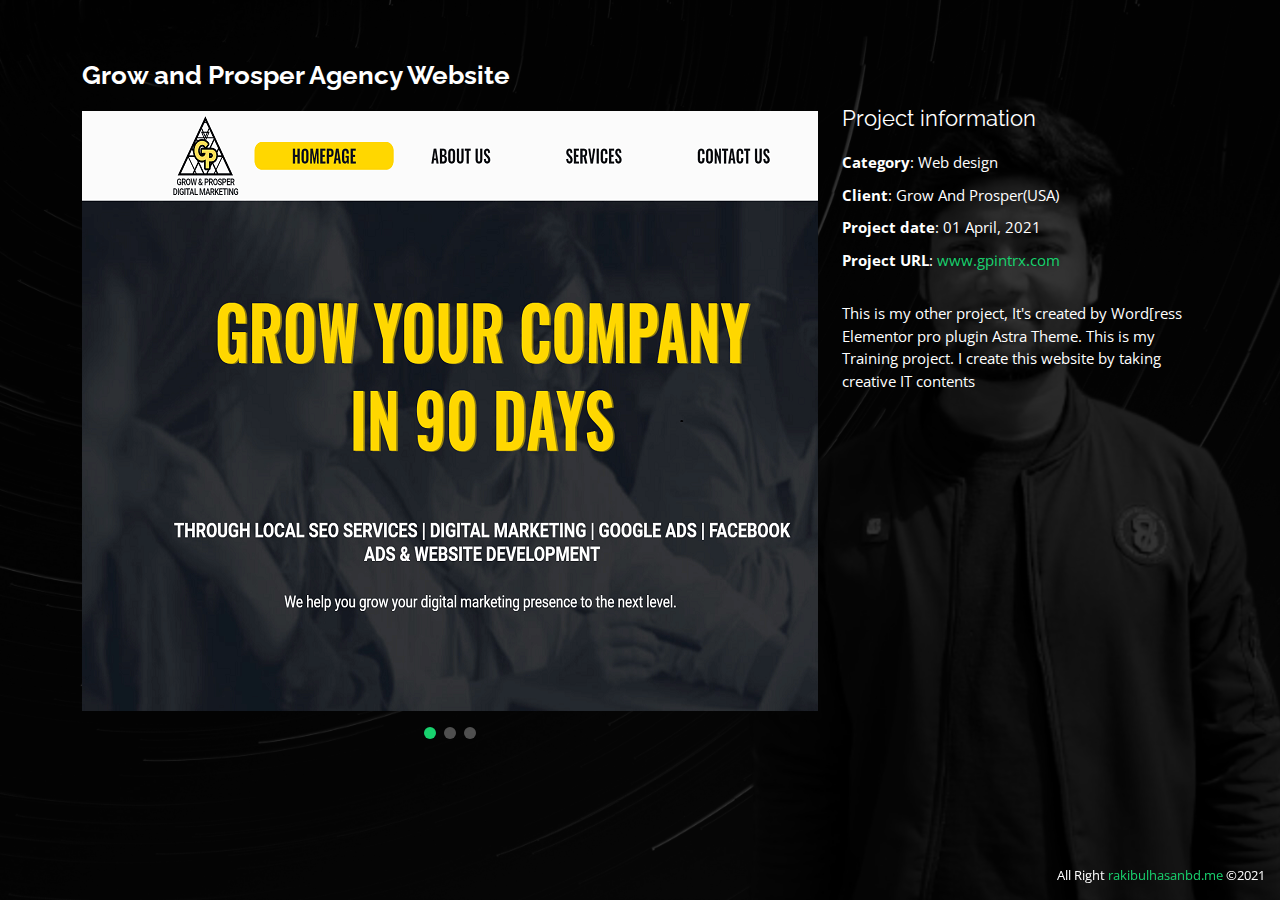
<file: portfolio-details-1.html>
<!DOCTYPE html>
<html lang="en">

<head>
  <meta charset="utf-8">
  <meta content="width=device-width, initial-scale=1.0" name="viewport">

  <title>Portfolio Details - Rakibul Hasan</title>
  <meta content="" name="description">
  <meta content="" name="keywords">

  <!-- Favicons -->
  <link href="assets/img/favicon.ico" rel="icon">
  <link href="assets/img/apple-touch-icon.png" rel="apple-touch-icon">

  <!-- Google Fonts -->
  <link href="https://fonts.googleapis.com/css?family=Open+Sans:300,300i,400,400i,600,600i,700,700i|Raleway:300,300i,400,400i,500,500i,600,600i,700,700i|Poppins:300,300i,400,400i,500,500i,600,600i,700,700i" rel="stylesheet">

  <!-- Vendor CSS Files -->
  <link href="assets/vendor/bootstrap/css/bootstrap.min.css" rel="stylesheet">
  <link href="assets/vendor/bootstrap-icons/bootstrap-icons.css" rel="stylesheet">
  <link href="assets/vendor/boxicons/css/boxicons.min.css" rel="stylesheet">
  <link href="assets/vendor/glightbox/css/glightbox.min.css" rel="stylesheet">
  <link href="assets/vendor/remixicon/remixicon.css" rel="stylesheet">
  <link href="assets/vendor/swiper/swiper-bundle.min.css" rel="stylesheet">

  <!-- Template Main CSS File -->
  <link href="assets/css/style.css" rel="stylesheet">

  <!-- =======================================================
  * Template Name: Personal - v4.3.0
  * Template URL: https://bootstrapmade.com/personal-free-resume-bootstrap-template/
  * Author: BootstrapMade.com
  * License: https://bootstrapmade.com/license/
  ======================================================== -->
</head>

<body>

  <main id="main">

    <!-- ======= Portfolio Details ======= -->
    <div id="portfolio-details" class="portfolio-details">
      <div class="container">

        <div class="row">

          <div class="col-lg-8">
            <h2 class="portfolio-title">Grow and Prosper Agency Website</h2>

            <div class="portfolio-details-slider swiper-container">
              <div class="swiper-wrapper align-items-center">

                <div class="swiper-slide">
                  <img src="assets/img/portfolio/portfolio-1.png" alt="">
                </div>

                <div class="swiper-slide">
                  <img src="assets/img/portfolio/portfolio-1-2.png" alt="">
                </div>

                <div class="swiper-slide">
                  <img src="assets/img/portfolio/portfolio-1-3.png" alt="">
                </div>

              </div>
              <div class="swiper-pagination"></div>
            </div>

          </div>

          <div class="col-lg-4 portfolio-info">
            <h3>Project information</h3>
            <ul>
              <li><strong>Category</strong>: Web design</li>
              <li><strong>Client</strong>: Grow And Prosper(USA)</li>
              <li><strong>Project date</strong>: 01 April, 2021</li>
              <li><strong>Project URL</strong>: <a href="#">www.gpintrx.com</a></li>
            </ul>

            <p>
              This is my other project, It's created by Word[ress Elementor pro plugin Astra Theme. This is my Training project. I create this website by taking creative IT contents
            </p>
          </div>

        </div>

      </div>
    </div><!-- End Portfolio Details -->

  </main><!-- End #main -->

  <div class="credits">
    <!-- All the links in the footer should remain intact. -->
    <!-- You can delete the links only if you purchased the pro version. -->
    <!-- Licensing information: https://bootstrapmade.com/license/ -->
    <!-- Purchase the pro version with working PHP/AJAX contact form: https://bootstrapmade.com/personal-free-resume-bootstrap-template/ -->
    All Right  <a href="https://rakibulhasanbd.me/">rakibulhasanbd.me</a> &copy;2021
  </div>

  <!-- Vendor JS Files -->
  <script src="assets/vendor/bootstrap/js/bootstrap.bundle.min.js"></script>
  <script src="assets/vendor/glightbox/js/glightbox.min.js"></script>
  <script src="assets/vendor/isotope-layout/isotope.pkgd.min.js"></script>
  <script src="assets/vendor/php-email-form/validate.js"></script>
  <script src="assets/vendor/purecounter/purecounter.js"></script>
  <script src="assets/vendor/swiper/swiper-bundle.min.js"></script>
  <script src="assets/vendor/waypoints/noframework.waypoints.js"></script>

  <!-- Template Main JS File -->
  <script src="assets/js/main.js"></script>

</body>

</html>
</file>
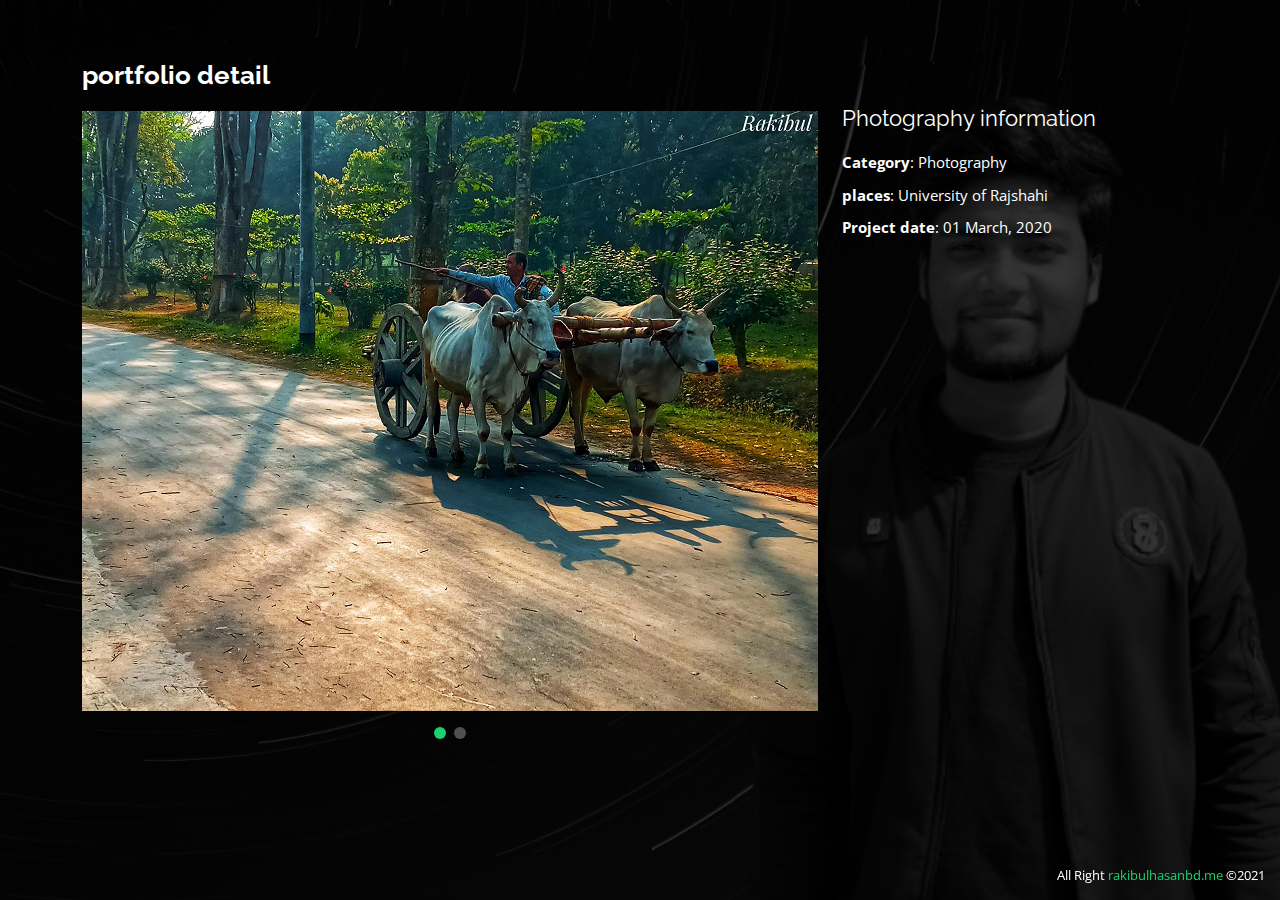
<file: portfolio-details-2.html>
<!DOCTYPE html>
<html lang="en">

<head>
  <meta charset="utf-8">
  <meta content="width=device-width, initial-scale=1.0" name="viewport">

  <title>Portfolio Details - Rakibul Hasan</title>
  <meta content="" name="description">
  <meta content="" name="keywords">

  <!-- Favicons -->
  <link href="assets/img/favicon.ico" rel="icon">
  <link href="assets/img/apple-touch-icon.png" rel="apple-touch-icon">

  <!-- Google Fonts -->
  <link href="https://fonts.googleapis.com/css?family=Open+Sans:300,300i,400,400i,600,600i,700,700i|Raleway:300,300i,400,400i,500,500i,600,600i,700,700i|Poppins:300,300i,400,400i,500,500i,600,600i,700,700i" rel="stylesheet">

  <!-- Vendor CSS Files -->
  <link href="assets/vendor/bootstrap/css/bootstrap.min.css" rel="stylesheet">
  <link href="assets/vendor/bootstrap-icons/bootstrap-icons.css" rel="stylesheet">
  <link href="assets/vendor/boxicons/css/boxicons.min.css" rel="stylesheet">
  <link href="assets/vendor/glightbox/css/glightbox.min.css" rel="stylesheet">
  <link href="assets/vendor/remixicon/remixicon.css" rel="stylesheet">
  <link href="assets/vendor/swiper/swiper-bundle.min.css" rel="stylesheet">

  <!-- Template Main CSS File -->
  <link href="assets/css/style.css" rel="stylesheet">

  <!-- =======================================================
  * Template Name: Personal - v4.3.0
  * Template URL: https://bootstrapmade.com/personal-free-resume-bootstrap-template/
  * Author: rakibuil Hasan
  
  ======================================================== -->
</head>

<body>

  <main id="main">

    <!-- ======= Portfolio Details ======= -->
    <div id="portfolio-details" class="portfolio-details">
      <div class="container">

        <div class="row">

          <div class="col-lg-8">
            <h2 class="portfolio-title">portfolio detail</h2>

            <div class="portfolio-details-slider swiper-container">
              <div class="swiper-wrapper align-items-center">

                <div class="swiper-slide">
                  <img src="assets/img/portfolio/portfolio-2-0.jpg" alt="">
                </div>

                <div class="swiper-slide">
                  <img src="assets/img/portfolio/portfolio-2-1.jpeg" alt="">
                </div>

                <!-- <div class="swiper-slide">
                  <img src="assets/img/portfolio/portfolio-details-3.jpg" alt="">
                </div> -->

              </div>
              <div class="swiper-pagination"></div>
            </div>

          </div>

          <div class="col-lg-4 portfolio-info">
            <h3>Photography information</h3>
            <ul>
              <li><strong>Category</strong>: Photography</li>
              <li><strong>places</strong>: University of Rajshahi</li>
              <li><strong>Project date</strong>: 01 March, 2020</li>
            </ul>

            <!-- <p>
              Autem ipsum nam porro corporis rerum. Quis eos dolorem eos itaque inventore commodi labore quia quia. Exercitationem repudiandae officiis neque suscipit non officia eaque itaque enim. Voluptatem officia accusantium nesciunt est omnis tempora consectetur dignissimos. Sequi nulla at esse enim cum deserunt eius.
            </p> -->
          </div>

        </div>

      </div>
    </div><!-- End Portfolio Details -->

  </main><!-- End #main -->

  <div class="credits">
 
    All Right  <a href="https://rakibulhasanbd.me/">rakibulhasanbd.me</a> &copy;2021
  </div>

  <!-- Vendor JS Files -->
  <script src="assets/vendor/bootstrap/js/bootstrap.bundle.min.js"></script>
  <script src="assets/vendor/glightbox/js/glightbox.min.js"></script>
  <script src="assets/vendor/isotope-layout/isotope.pkgd.min.js"></script>
  <script src="assets/vendor/php-email-form/validate.js"></script>
  <script src="assets/vendor/purecounter/purecounter.js"></script>
  <script src="assets/vendor/swiper/swiper-bundle.min.js"></script>
  <script src="assets/vendor/waypoints/noframework.waypoints.js"></script>

  <!-- Template Main JS File -->
  <script src="assets/js/main.js"></script>

</body>

</html>
</file>
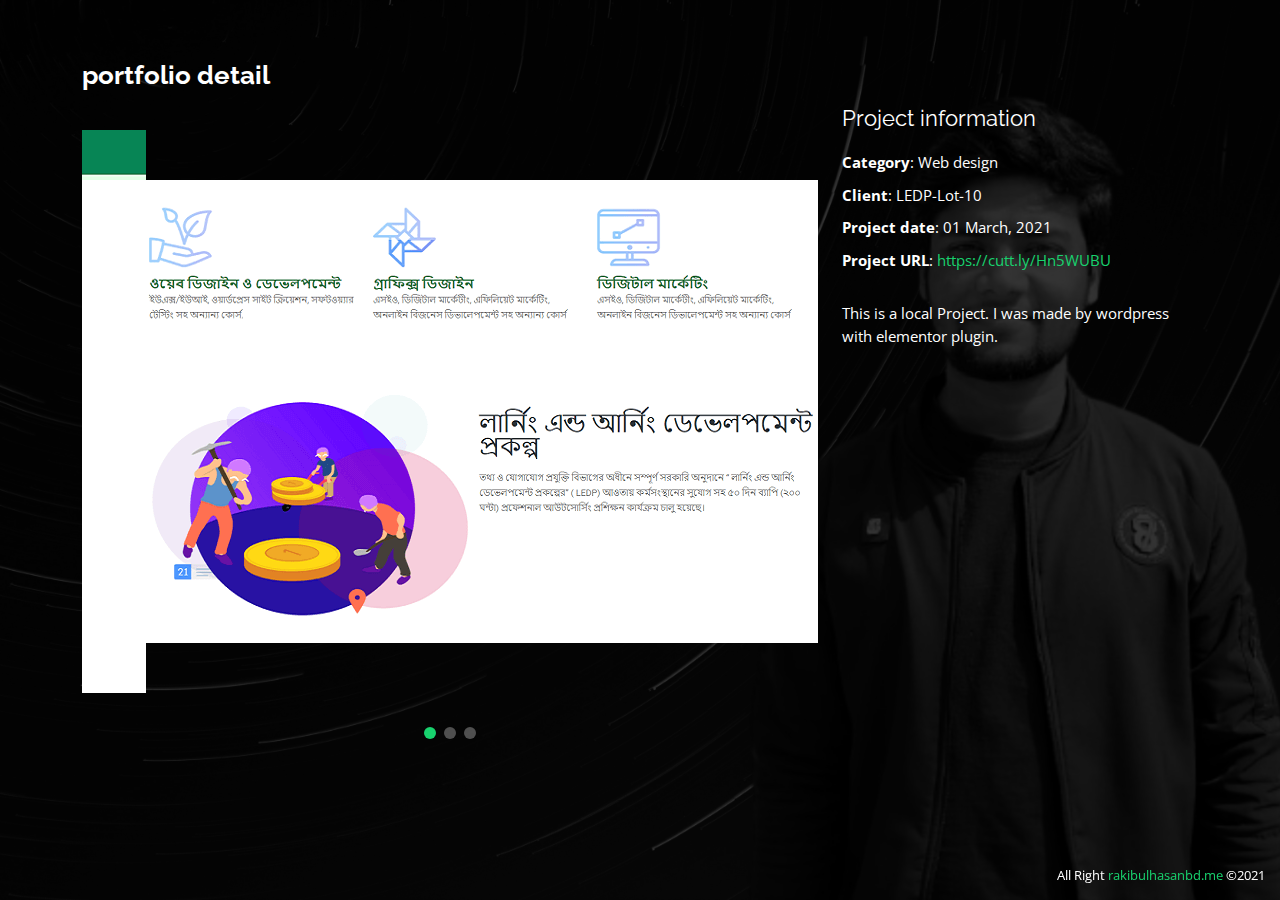
<file: portfolio-details-3.html>
<!DOCTYPE html>
<html lang="en">

<head>
  <meta charset="utf-8">
  <meta content="width=device-width, initial-scale=1.0" name="viewport">

  <title>Portfolio Details -  LEDP-Lot-10 Website</title>
  <meta content="" name="description">
  <meta content="" name="keywords">

  <!-- Favicons -->
  <link href="assets/img/favicon.png" rel="icon">
  <link href="assets/img/apple-touch-icon.png" rel="apple-touch-icon">

  <!-- Google Fonts -->
  <link href="https://fonts.googleapis.com/css?family=Open+Sans:300,300i,400,400i,600,600i,700,700i|Raleway:300,300i,400,400i,500,500i,600,600i,700,700i|Poppins:300,300i,400,400i,500,500i,600,600i,700,700i" rel="stylesheet">

  <!-- Vendor CSS Files -->
  <link href="assets/vendor/bootstrap/css/bootstrap.min.css" rel="stylesheet">
  <link href="assets/vendor/bootstrap-icons/bootstrap-icons.css" rel="stylesheet">
  <link href="assets/vendor/boxicons/css/boxicons.min.css" rel="stylesheet">
  <link href="assets/vendor/glightbox/css/glightbox.min.css" rel="stylesheet">
  <link href="assets/vendor/remixicon/remixicon.css" rel="stylesheet">
  <link href="assets/vendor/swiper/swiper-bundle.min.css" rel="stylesheet">

  <!-- Template Main CSS File -->
  <link href="assets/css/style.css" rel="stylesheet">

  <!-- =======================================================
  * Template Name: Personal - v4.3.0
  * Template URL: https://bootstrapmade.com/personal-free-resume-bootstrap-template/
  * Author: BootstrapMade.com
  * License: https://bootstrapmade.com/license/
  ======================================================== -->
</head>

<body>

  <main id="main">

    <!-- ======= Portfolio Details ======= -->
    <div id="portfolio-details" class="portfolio-details">
      <div class="container">

        <div class="row">

          <div class="col-lg-8">
            <h2 class="portfolio-title"> portfolio detail</h2>

            <div class="portfolio-details-slider swiper-container">
              <div class="swiper-wrapper align-items-center">

                <div class="swiper-slide">
                  <img src="assets/img/portfolio/portfolio-3-2.png" alt="">
                </div>

                <div class="swiper-slide">
                  <img src="assets/img/portfolio/portfolio-3.png" alt="">
                </div>

                <div class="swiper-slide">
                  <img src="assets/img/portfolio/portfolio-3-3.png" alt="">
                </div>

              </div>
              <div class="swiper-pagination"></div>
            </div>

          </div>

          <div class="col-lg-4 portfolio-info">
            <h3>Project information</h3>
            <ul>
              <li><strong>Category</strong>: Web design</li>
              <li><strong>Client</strong>:  LEDP-Lot-10</li>
              <li><strong>Project date</strong>: 01 March, 2021</li>
              <li><strong>Project URL</strong>: <a href="https://cutt.ly/Hn5WUBU">https://cutt.ly/Hn5WUBU</a></li>
            </ul>

            <p>
               This is a local Project. I was made by wordpress with elementor plugin.  
            </p>
          </div>

        </div>

      </div>
    </div><!-- End Portfolio Details -->

  </main><!-- End #main -->

  <div class="credits">
    <!-- All the links in the footer should remain intact. -->
    <!-- You can delete the links only if you purchased the pro version. -->
    <!-- Licensing information: https://bootstrapmade.com/license/ -->
    <!-- Purchase the pro version with working PHP/AJAX contact form: https://bootstrapmade.com/personal-free-resume-bootstrap-template/ -->
    All Right  <a href="https://rakibulhasanbd.me/">rakibulhasanbd.me</a> &copy;2021
  </div>

  <!-- Vendor JS Files -->
  <script src="assets/vendor/bootstrap/js/bootstrap.bundle.min.js"></script>
  <script src="assets/vendor/glightbox/js/glightbox.min.js"></script>
  <script src="assets/vendor/isotope-layout/isotope.pkgd.min.js"></script>
  <script src="assets/vendor/php-email-form/validate.js"></script>
  <script src="assets/vendor/purecounter/purecounter.js"></script>
  <script src="assets/vendor/swiper/swiper-bundle.min.js"></script>
  <script src="assets/vendor/waypoints/noframework.waypoints.js"></script>

  <!-- Template Main JS File -->
  <script src="assets/js/main.js"></script>

</body>

</html>
</file>
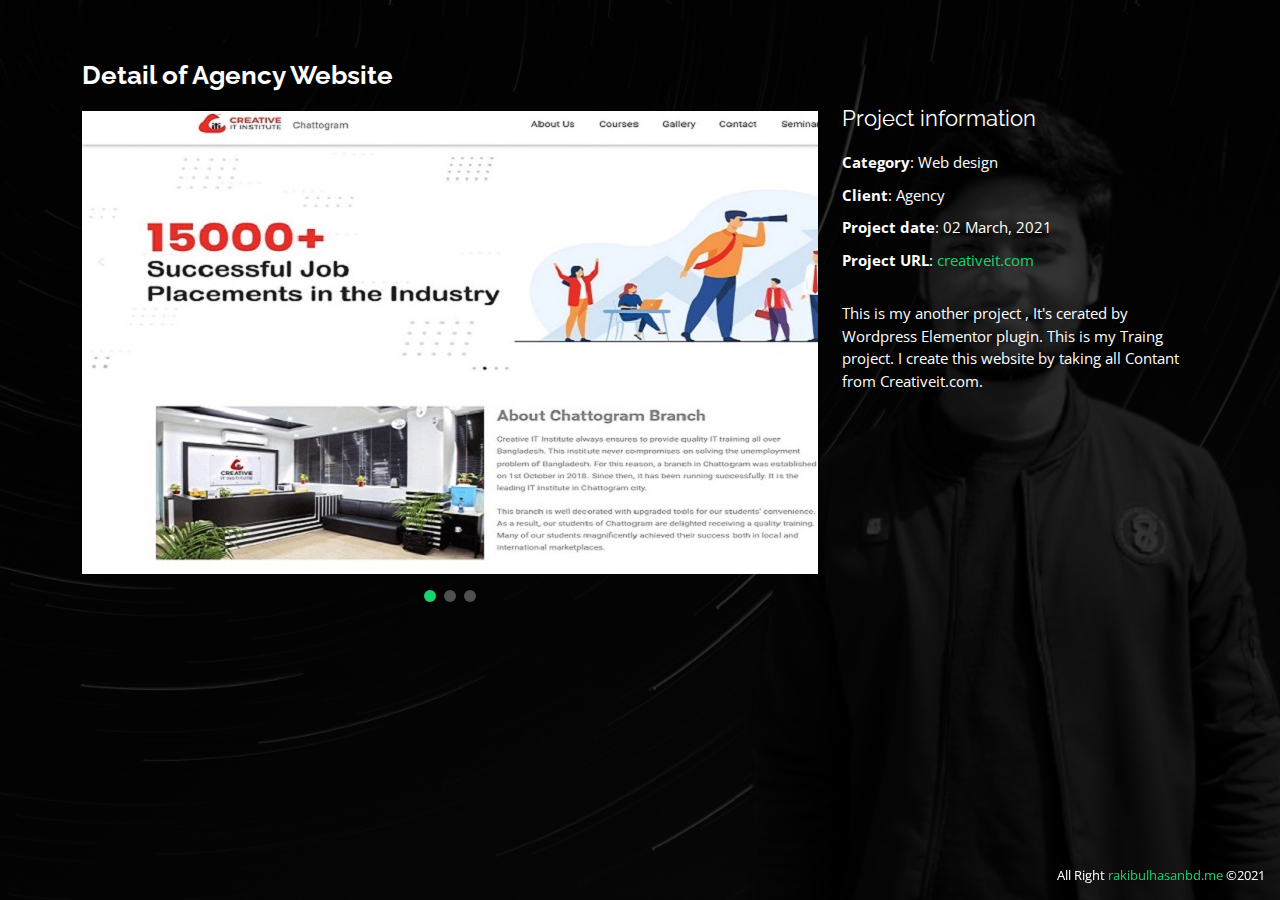
<file: portfolio-details-5.html>
<!DOCTYPE html>
<html lang="en">

<head>
  <meta charset="utf-8">
  <meta content="width=device-width, initial-scale=1.0" name="viewport">

  <title>Portfolio Details - Agency Website</title>
  <meta content="" name="description">
  <meta content="" name="keywords">

  <!-- Favicons -->
  <link href="assets/img/favicon.ico" rel="icon">
  <link href="assets/img/apple-touch-icon.png" rel="apple-touch-icon">

  <!-- Google Fonts -->
  <link href="https://fonts.googleapis.com/css?family=Open+Sans:300,300i,400,400i,600,600i,700,700i|Raleway:300,300i,400,400i,500,500i,600,600i,700,700i|Poppins:300,300i,400,400i,500,500i,600,600i,700,700i" rel="stylesheet">

  <!-- Vendor CSS Files -->
  <link href="assets/vendor/bootstrap/css/bootstrap.min.css" rel="stylesheet">
  <link href="assets/vendor/bootstrap-icons/bootstrap-icons.css" rel="stylesheet">
  <link href="assets/vendor/boxicons/css/boxicons.min.css" rel="stylesheet">
  <link href="assets/vendor/glightbox/css/glightbox.min.css" rel="stylesheet">
  <link href="assets/vendor/remixicon/remixicon.css" rel="stylesheet">
  <link href="assets/vendor/swiper/swiper-bundle.min.css" rel="stylesheet">

  <!-- Template Main CSS File -->
  <link href="assets/css/style.css" rel="stylesheet">

  <!-- =======================================================
  
  
  ======================================================== -->
</head>

<body>

  <main id="main">

    <!-- ======= Portfolio Details ======= -->
    <div id="portfolio-details" class="portfolio-details">
      <div class="container">

        <div class="row">

          <div class="col-lg-8">
            <h2 class="portfolio-title">Detail of Agency Website</h2>

            <div class="portfolio-details-slider swiper-container">
              <div class="swiper-wrapper align-items-center">

                <div class="swiper-slide">
                  <img src="assets/img/portfolio/portfolio-5-2.jpg" alt="">
                </div>

                <div class="swiper-slide">
                  <img src="assets/img/portfolio/portfolio-5-3.jpg" alt="">
                </div>

                <div class="swiper-slide">
                  <img src="assets/img/portfolio/portfolio-5-4.jpg" alt="">
                </div>

              </div>
              <div class="swiper-pagination"></div>
            </div>

          </div>

          <div class="col-lg-4 portfolio-info">
            <h3>Project information</h3>
            <ul>
              <li><strong>Category</strong>: Web design</li>
              <li><strong>Client</strong>: Agency </li>
              <li><strong>Project date</strong>: 02 March, 2021</li>
              <li><strong>Project URL</strong>: <a href="#">creativeit.com</a></li>
            </ul>

            <p>
              This is my another project , It's cerated by Wordpress Elementor plugin. This is my Traing project. I create this website by taking all Contant from Creativeit.com.
            </p>
          </div>

        </div>

      </div>
    </div><!-- End Portfolio Details -->

  </main><!-- End #main -->

  <div class="credits">
    <!-- All the links in the footer should remain intact. -->
    <!-- You can delete the links only if you purchased the pro version. -->
    <!-- Licensing information: https://bootstrapmade.com/license/ -->
    <!-- Purchase the pro version with working PHP/AJAX contact form: https://bootstrapmade.com/personal-free-resume-bootstrap-template/ -->
    All Right  <a href="https://rakibulhasanbd.me/">rakibulhasanbd.me</a> &copy;2021
  </div>

  <!-- Vendor JS Files -->
  <script src="assets/vendor/bootstrap/js/bootstrap.bundle.min.js"></script>
  <script src="assets/vendor/glightbox/js/glightbox.min.js"></script>
  <script src="assets/vendor/isotope-layout/isotope.pkgd.min.js"></script>
  <script src="assets/vendor/php-email-form/validate.js"></script>
  <script src="assets/vendor/purecounter/purecounter.js"></script>
  <script src="assets/vendor/swiper/swiper-bundle.min.js"></script>
  <script src="assets/vendor/waypoints/noframework.waypoints.js"></script>

  <!-- Template Main JS File -->
  <script src="assets/js/main.js"></script>

</body>

</html>
</file>
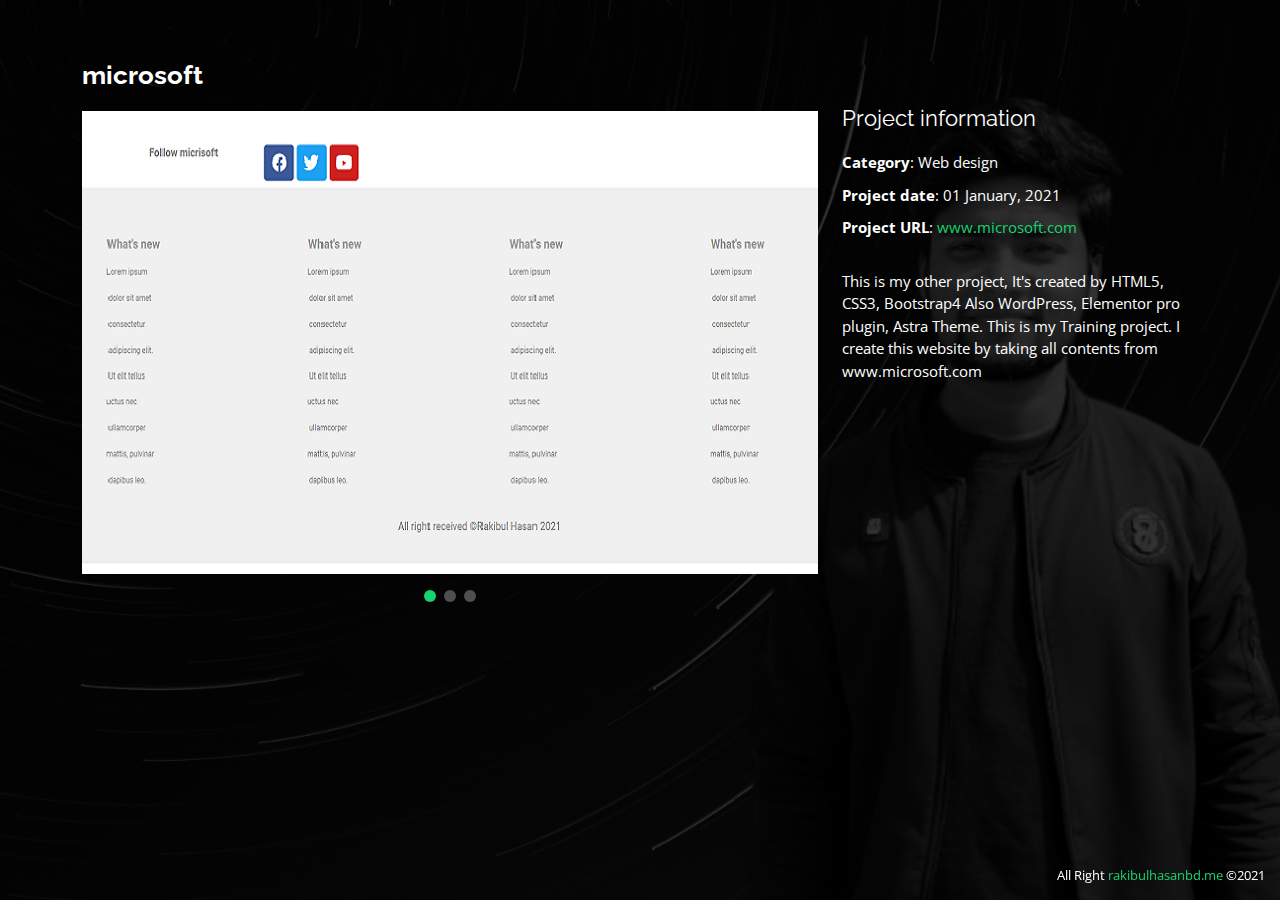
<file: portfolio-details-7.html>
<!DOCTYPE html>
<html lang="en">

<head>
  <meta charset="utf-8">
  <meta content="width=device-width, initial-scale=1.0" name="viewport">

  <title>Portfolio Details - Rakibul Hasan</title>
  <meta content="" name="description">
  <meta content="" name="keywords">

  <!-- Favicons -->
  <link href="assets/img/favicon.ico" rel="icon">
  <link href="assets/img/apple-touch-icon.png" rel="apple-touch-icon">

  <!-- Google Fonts -->
  <link href="https://fonts.googleapis.com/css?family=Open+Sans:300,300i,400,400i,600,600i,700,700i|Raleway:300,300i,400,400i,500,500i,600,600i,700,700i|Poppins:300,300i,400,400i,500,500i,600,600i,700,700i" rel="stylesheet">

  <!-- Vendor CSS Files -->
  <link href="assets/vendor/bootstrap/css/bootstrap.min.css" rel="stylesheet">
  <link href="assets/vendor/bootstrap-icons/bootstrap-icons.css" rel="stylesheet">
  <link href="assets/vendor/boxicons/css/boxicons.min.css" rel="stylesheet">
  <link href="assets/vendor/glightbox/css/glightbox.min.css" rel="stylesheet">
  <link href="assets/vendor/remixicon/remixicon.css" rel="stylesheet">
  <link href="assets/vendor/swiper/swiper-bundle.min.css" rel="stylesheet">

  <!-- Template Main CSS File -->
  <link href="assets/css/style.css" rel="stylesheet">

  <!-- =======================================================
  * Template Name: Personal - v4.3.0
  * Template URL: https://bootstrapmade.com/personal-free-resume-bootstrap-template/
  * Author: BootstrapMade.com
  * License: https://bootstrapmade.com/license/
  ======================================================== -->
</head>

<body>

  <main id="main">

    <!-- ======= Portfolio Details ======= -->
    <div id="portfolio-details" class="portfolio-details">
      <div class="container">

        <div class="row">

          <div class="col-lg-8">
            <h2 class="portfolio-title">microsoft</h2>

            <div class="portfolio-details-slider swiper-container">
              <div class="swiper-wrapper align-items-center">

                <div class="swiper-slide">
                  <img src="assets/img/portfolio/portfolio-7-1.png" alt="">
                </div>

                <div class="swiper-slide">
                  <img src="assets/img/portfolio/portfolio-7-2.png" alt="">
                </div>

                <div class="swiper-slide">
                  <img src="assets/img/portfolio/portfolio-7-3.png" alt="">
                </div>

              </div>
              <div class="swiper-pagination"></div>
            </div>

          </div>

          <div class="col-lg-4 portfolio-info">
            <h3>Project information</h3>
            <ul>
              <li><strong>Category</strong>: Web design</li>
              <!-- <li><strong>Client</strong>: Grow And Prosper(USA)</li> -->
              <li><strong>Project date</strong>: 01 January, 2021</li>
              <li><strong>Project URL</strong>: <a href="#">www.microsoft.com</a></li>
            </ul>

            <p>
              This is my other project, It's created by HTML5, CSS3, Bootstrap4 Also WordPress, Elementor pro plugin, Astra Theme. This is my Training project. I create this website by taking all contents from www.microsoft.com
            </p>
          </div>

        </div>

      </div>
    </div><!-- End Portfolio Details -->

  </main><!-- End #main -->

  <div class="credits">
    <!-- All the links in the footer should remain intact. -->
    <!-- You can delete the links only if you purchased the pro version. -->
    <!-- Licensing information: https://bootstrapmade.com/license/ -->
    <!-- Purchase the pro version with working PHP/AJAX contact form: https://bootstrapmade.com/personal-free-resume-bootstrap-template/ -->
    All Right  <a href="https://rakibulhasanbd.me/">rakibulhasanbd.me</a> &copy;2021
  </div>

  <!-- Vendor JS Files -->
  <script src="assets/vendor/bootstrap/js/bootstrap.bundle.min.js"></script>
  <script src="assets/vendor/glightbox/js/glightbox.min.js"></script>
  <script src="assets/vendor/isotope-layout/isotope.pkgd.min.js"></script>
  <script src="assets/vendor/php-email-form/validate.js"></script>
  <script src="assets/vendor/purecounter/purecounter.js"></script>
  <script src="assets/vendor/swiper/swiper-bundle.min.js"></script>
  <script src="assets/vendor/waypoints/noframework.waypoints.js"></script>

  <!-- Template Main JS File -->
  <script src="assets/js/main.js"></script>

</body>

</html>
</file>
<file: assets/css/style.css>
/**
* Template Name: Personal - v4.3.0
* Template URL: https://bootstrapmade.com/personal-free-resume-bootstrap-template/
* Author: BootstrapMade.com
* License: https://bootstrapmade.com/license/
*/

/*--------------------------------------------------------------
# General
--------------------------------------------------------------*/
body {
  font-family: "Open Sans", sans-serif;
  background-color: #040404;
  color: #fff;
  position: relative;
  background: transparent;
}

body::before {
  content: "";
  position: fixed;
  background: #040404 url("../img/bg.jpg") top right no-repeat;
  background-size: cover;
  left: 0;
  right: 0;
  top: 0;
  height: 100vh;
  z-index: -1;
}

@media (min-width: 1024px) {
  body::before {
    background-attachment: fixed;
  }
}

a {
  color: #18d26e;
  text-decoration: none;
}

a:hover {
  color: #35e888;
  text-decoration: none;
}

h1, h2, h3, h4, h5, h6 {
  font-family: "Raleway", sans-serif;
}

/*--------------------------------------------------------------
# Header
--------------------------------------------------------------*/
#header {
  transition: ease-in-out 0.3s;
  position: relative;
  height: 100vh;
  display: flex;
  align-items: center;
  z-index: 997;
  overflow-y: auto;
}

#header * {
  transition: ease-in-out 0.3s;
}

#header h1 {
  font-size: 48px;
  margin: 0;
  padding: 0;
  line-height: 1;
  font-weight: 700;
  font-family: "Poppins", sans-serif;
}

#header h1 a, #header h1 a:hover {
  color: #fff;
  line-height: 1;
  display: inline-block;
}

#header h2 {
  font-size: 24px;
  margin-top: 20px;
  color: rgba(255, 255, 255, 0.8);
}

#header h2 span {
  color: #fff;
  border-bottom: 2px solid #18d26e;
  padding-bottom: 6px;
}

#header img {
  padding: 0;
  margin: 0;
}

#header .social-links {
  margin-top: 40px;
  display: flex;
}

#header .social-links a {
  font-size: 16px;
  display: flex;
  justify-content: center;
  align-items: center;
  background: rgba(255, 255, 255, 0.1);
  color: #fff;
  line-height: 1;
  margin-right: 8px;
  border-radius: 50%;
  width: 40px;
  height: 40px;
}

#header .social-links a:hover {
  background: #18d26e;
}

@media (max-width: 992px) {
  #header h1 {
    font-size: 36px;
  }
  #header h2 {
    font-size: 20px;
    line-height: 30px;
  }
  #header .social-links {
    margin-top: 15px;
  }
  #header .container {
    display: flex;
    flex-direction: column;
    align-items: center;
  }
}
@media (max-width: 592px) {
  
  #header .social-links a {
    margin-top: 15px;
    background-color: black;
  }
  
}

/* Header Top */
#header.header-top {
  height: 80px;
  position: fixed;
  left: 0;
  top: 0;
  right: 0;
  background: rgba(0, 0, 0, 0.9);
}

#header.header-top .social-links, #header.header-top h2 {
  display: none;
}

#header.header-top h1 {
  margin-right: auto;
  font-size: 36px;
}

#header.header-top .container {
  display: flex;
  align-items: center;
}

#header.header-top .navbar {
  margin: 0;
}

@media (max-width: 768px) {
  #header.header-top {
    height: 60px;
  }
  #header.header-top h1 {
    font-size: 26px;
  }
}

/*--------------------------------------------------------------
# Navigation Menu
--------------------------------------------------------------*/
/**
* Desktop Navigation 
*/
.navbar {
  padding: 0;
  margin-top: 35px;
}

.navbar ul {
  margin: 0;
  padding: 0;
  display: flex;
  list-style: none;
  align-items: center;
}

.navbar li {
  position: relative;
}

.navbar li + li {
  margin-left: 30px;
}

.navbar a, .navbar a:focus {
  display: flex;
  align-items: center;
  justify-content: space-between;
  padding: 0;
  font-family: "Poppins", sans-serif;
  font-size: 16px;
  font-weight: 400;
  color: rgba(255, 255, 255, 0.7);
  white-space: nowrap;
  transition: 0.3s;
}

.navbar a i, .navbar a:focus i {
  font-size: 12px;
  line-height: 0;
  margin-left: 5px;
}

.navbar a:before {
  content: "";
  position: absolute;
  width: 0;
  height: 2px;
  bottom: -4px;
  left: 0;
  background-color: #18d26e;
  visibility: hidden;
  width: 0px;
  transition: all 0.3s ease-in-out 0s;
}

.navbar a:hover:before, .navbar li:hover > a:before, .navbar .active:before {
  visibility: visible;
  width: 25px;
}

.navbar a:hover, .navbar .active, .navbar .active:focus, .navbar li:hover > a {
  color: #fff;
}

/**
* Mobile Navigation 
*/
.mobile-nav-toggle {
  color: #fff;
  font-size: 28px;
  cursor: pointer;
  display: none;
  line-height: 0;
  transition: 0.5s;
  position: fixed;
  right: 15px;
  top: 15px;
}

@media (max-width: 991px) {
  .mobile-nav-toggle {
    display: block;
  }
  .navbar ul {
    display: none;
  }
}

.navbar-mobile {
  position: fixed;
  overflow: hidden;
  top: 0;
  right: 0;
  left: 0;
  bottom: 0;
  background: rgba(0, 0, 0, 0.9);
  transition: 0.3s;
  z-index: 999;
  margin-top: 0;
}

.navbar-mobile .mobile-nav-toggle {
  position: absolute;
  top: 15px;
  right: 15px;
}

.navbar-mobile ul {
  display: block;
  position: absolute;
  top: 55px;
  right: 15px;
  bottom: 45px;
  left: 15px;
  padding: 10px 0;
  overflow-y: auto;
  transition: 0.3s;
  border: 2px solid rgba(255, 255, 255, 0.2);
}

.navbar-mobile li {
  padding: 12px 20px;
}

.navbar-mobile li + li {
  margin: 0;
}

.navbar-mobile a {
  font-size: 16px;
  position: relative;
}
#header h2 span {
  color: #fff;
  padding-bottom: 4px;
  letter-spacing: 1px;
  border-bottom: 3px solid #149ddd;
}
/*--------------------------------------------------------------
# Sections General
--------------------------------------------------------------*/
section {
  overflow: hidden;
  position: absolute;
  width: 100%;
  top: 140px;
  bottom: 100%;
  opacity: 0;
  transition: ease-in-out 0.4s;
  z-index: 2;
}

section.section-show {
  top: 100px;
  bottom: auto;
  opacity: 1;
  padding-bottom: 45px;
}

section .container {
  background: rgba(0, 0, 0, 0.9);
  padding: 30px;
}

@media (max-width: 768px) {
  section {
    top: 120px;
  }
  section.section-show {
    top: 80px;
  }
}

.section-title h2 {
  font-size: 14px;
  font-weight: 500;
  padding: 0;
  line-height: 1px;
  margin: 0 0 20px 0;
  letter-spacing: 2px;
  text-transform: uppercase;
  color: #aaaaaa;
  font-family: "Poppins", sans-serif;
}

.section-title h2::after {
  content: "";
  width: 120px;
  height: 1px;
  display: inline-block;
  background: #4ceb95;
  margin: 4px 10px;
}

.section-title p {
  margin: 0;
  margin: -15px 0 15px 0;
  font-size: 36px;
  font-weight: 700;
  text-transform: uppercase;
  font-family: "Poppins", sans-serif;
  color: #fff;
}

/*--------------------------------------------------------------
# About
--------------------------------------------------------------*/
.about-me .content h3 {
  font-weight: 700;
  font-size: 26px;
  color: #18d26e;
}

.about-me .content ul {
  list-style: none;
  padding: 0;
}

.about-me .content ul li {
  margin-bottom: 20px;
  display: flex;
  align-items: center;
}

.about-me .content ul strong {
  margin-right: 10px;
}

.about-me .content ul i {
  font-size: 16px;
  margin-right: 5px;
  color: #18d26e;
  line-height: 0;
}

.about-me .content p:last-child {
  margin-bottom: 0;
}

/*--------------------------------------------------------------
# Counts
--------------------------------------------------------------*/
.counts {
  padding: 70px 0 60px;
}

.counts .count-box {
  padding: 30px 30px 25px 30px;
  width: 100%;
  position: relative;
  text-align: center;
  background: rgba(255, 255, 255, 0.08);
}

.counts .count-box i {
  position: absolute;
  top: -25px;
  left: 50%;
  transform: translateX(-50%);
  font-size: 24px;
  background: rgba(255, 255, 255, 0.1);
  padding: 12px;
  color: #18d26e;
  border-radius: 50px;
  line-height: 0;
}

.counts .count-box span {
  font-size: 36px;
  display: block;
  font-weight: 600;
  color: #fff;
}

.counts .count-box p {
  padding: 0;
  margin: 0;
  font-family: "Raleway", sans-serif;
  font-size: 14px;
}

/*--------------------------------------------------------------
# Skills
--------------------------------------------------------------*/
.skills .progress {
  height: 60px;
  display: block;
  background: none;
  border-radius: 0;
}

.skills .progress .skill {
  padding: 10px 0;
  margin: 0;
  text-transform: uppercase;
  display: block;
  font-weight: 600;
  font-family: "Poppins", sans-serif;
  color: #fff;
}

.skills .progress .skill .val {
  float: right;
  font-style: normal;
}

.skills .progress-bar-wrap {
  background: rgba(255, 255, 255, 0.2);
}

.skills .progress-bar {
  width: 1px;
  height: 10px;
  transition: .9s;
  background-color: #18d26e;
}

/*--------------------------------------------------------------
# Interests
--------------------------------------------------------------*/
.interests .icon-box {
  display: flex;
  align-items: center;
  padding: 20px;
  background: rgba(255, 255, 255, 0.08);
  transition: ease-in-out 0.3s;
}

.interests .icon-box i {
  font-size: 32px;
  padding-right: 10px;
  line-height: 1;
}

.interests .icon-box h3 {
  font-weight: 700;
  margin: 0;
  padding: 0;
  line-height: 1;
  font-size: 16px;
  color: #fff;
}

.interests .icon-box:hover {
  background: rgba(255, 255, 255, 0.12);
}

/*--------------------------------------------------------------
# Testimonials
--------------------------------------------------------------*/
.testimonials .testimonial-item {
  box-sizing: content-box;
  min-height: 320px;
}

.testimonials .testimonial-item .testimonial-img {
  width: 90px;
  border-radius: 50%;
  margin: -40px 0 0 40px;
  position: relative;
  z-index: 2;
  border: 6px solid rgba(255, 255, 255, 0.12);
}

.testimonials .testimonial-item h3 {
  font-size: 18px;
  font-weight: bold;
  margin: 10px 0 5px 45px;
  color: #fff;
}

.testimonials .testimonial-item h4 {
  font-size: 14px;
  color: #999;
  margin: 0 0 0 45px;
}

.testimonials .testimonial-item .quote-icon-left, .testimonials .testimonial-item .quote-icon-right {
  color: rgba(255, 255, 255, 0.25);
  font-size: 26px;
}

.testimonials .testimonial-item .quote-icon-left {
  display: inline-block;
  left: -5px;
  position: relative;
}

.testimonials .testimonial-item .quote-icon-right {
  display: inline-block;
  right: -5px;
  position: relative;
  top: 10px;
}

.testimonials .testimonial-item p {
  font-style: italic;
  margin: 0 15px 0 15px;
  padding: 20px 20px 60px 20px;
  background: rgba(255, 255, 255, 0.1);
  position: relative;
  border-radius: 6px;
  position: relative;
  z-index: 1;
}

.testimonials .swiper-pagination {
  margin-top: 20px;
  position: relative;
}

.testimonials .swiper-pagination .swiper-pagination-bullet {
  width: 12px;
  height: 12px;
  opacity: 1;
  background-color: rgba(255, 255, 255, 0.3);
}

.testimonials .swiper-pagination .swiper-pagination-bullet-active {
  background-color: #18d26e;
}

/*--------------------------------------------------------------
# Resume
--------------------------------------------------------------*/
.resume .resume-title {
  font-size: 26px;
  font-weight: 700;
  margin-top: 20px;
  margin-bottom: 20px;
  color: #fff;
}

.resume .resume-item {
  padding: 0 0 20px 20px;
  margin-top: -2px;
  border-left: 2px solid rgba(255, 255, 255, 0.2);
  position: relative;
}

.resume .resume-item h4 {
  line-height: 18px;
  font-size: 18px;
  font-weight: 600;
  text-transform: uppercase;
  font-family: "Poppins", sans-serif;
  color: #18d26e;
  margin-bottom: 10px;
}

.resume .resume-item h5 {
  font-size: 16px;
  background: rgba(255, 255, 255, 0.15);
  padding: 5px 15px;
  display: inline-block;
  font-weight: 600;
  margin-bottom: 10px;
}

.resume .resume-item ul {
  padding-left: 20px;
}

.resume .resume-item ul li {
  padding-bottom: 10px;
}

.resume .resume-item:last-child {
  padding-bottom: 0;
}

.resume .resume-item::before {
  content: "";
  position: absolute;
  width: 16px;
  height: 16px;
  border-radius: 50px;
  left: -9px;
  top: 0;
  background: #18d26e;
  border: 2px solid #18d26e;
}

/*--------------------------------------------------------------
# Services
--------------------------------------------------------------*/
.services .icon-box {
  text-align: center;
  background: rgba(204, 204, 204, 0.1);
  padding: 80px 20px;
  transition: all ease-in-out 0.3s;
}

.services .icon-box .icon {
  margin: 0 auto;
  width: 120px;
  height: 120px;
  background: #18d26e;
  border-radius: 5px;
  transition: all .3s ease-out 0s;
  display: flex;
  align-items: center;
  justify-content: center;
  margin-bottom: 20px;
  transform-style: preserve-3d;
}

.services .icon-box .icon i {
  color: rgb(255, 255, 255);
  font-size: 70px;
}

.services .icon-box .icon::before {
  position: absolute;
  content: '';
  left: -8px;
  top: -8px;
  height: 100%;
  width: 100%;
  background: rgba(255, 255, 255, 0.15);
  border-radius: 5px;
  transition: all .3s ease-out 0s;
  transform: translateZ(-1px);
}

.services .icon-box h4 {
  font-weight: 700;
  margin-bottom: 15px;
  font-size: 24px;
}

.services .icon-box h4 a {
  color: #fff;
}

.services .icon-box p {
  line-height: 24px;
  font-size: 14px;
  margin-bottom: 0;
}

.services .icon-box:hover {
  background: #18d26e;
  border-color: #18d26e;
}

.services .icon-box:hover .icon {
  background: #fff;
}

.services .icon-box:hover .icon i {
  color: #18d26e;
}

.services .icon-box:hover .icon::before {
  background: #35e888;
}

.services .icon-box:hover h4 a, .services .icon-box:hover p {
  color: #fff;
}

/*--------------------------------------------------------------
# Portfolio
--------------------------------------------------------------*/
.portfolio .portfolio-item {
  margin-bottom: 30px;
}

.portfolio #portfolio-flters {
  padding: 0;
  margin: 0 auto 15px auto;
  list-style: none;
  text-align: center;
  border-radius: 50px;
  padding: 2px 15px;
}

.portfolio #portfolio-flters li {
  cursor: pointer;
  display: inline-block;
  padding: 8px 16px 10px 16px;
  font-size: 14px;
  font-weight: 600;
  line-height: 1;
  text-transform: uppercase;
  color: #fff;
  background: rgba(255, 255, 255, 0.1);
  margin: 0 3px 10px 3px;
  transition: all 0.3s ease-in-out;
  border-radius: 4px;
}

.portfolio #portfolio-flters li:hover, .portfolio #portfolio-flters li.filter-active {
  background: #18d26e;
}

.portfolio #portfolio-flters li:last-child {
  margin-right: 0;
}

.portfolio .portfolio-wrap {
  transition: 0.3s;
  position: relative;
  overflow: hidden;
  z-index: 1;
  background: rgba(0, 0, 0, 0.6);
}

.portfolio .portfolio-wrap::before {
  content: "";
  background: rgba(0, 0, 0, 0.6);
  position: absolute;
  left: 30px;
  right: 30px;
  top: 30px;
  bottom: 30px;
  transition: all ease-in-out 0.3s;
  z-index: 2;
  opacity: 0;
}

.portfolio .portfolio-wrap .portfolio-info {
  opacity: 0;
  position: absolute;
  top: 0;
  left: 0;
  right: 0;
  bottom: 0;
  text-align: center;
  z-index: 3;
  transition: all ease-in-out 0.3s;
  display: flex;
  flex-direction: column;
  justify-content: center;
  align-items: center;
}

.portfolio .portfolio-wrap .portfolio-info::before {
  display: block;
  content: "";
  width: 48px;
  height: 48px;
  position: absolute;
  top: 35px;
  left: 35px;
  border-top: 3px solid #fff;
  border-left: 3px solid #fff;
  transition: all 0.5s ease 0s;
  z-index: 9994;
}

.portfolio .portfolio-wrap .portfolio-info::after {
  display: block;
  content: "";
  width: 48px;
  height: 48px;
  position: absolute;
  bottom: 35px;
  right: 35px;
  border-bottom: 3px solid #fff;
  border-right: 3px solid #fff;
  transition: all 0.5s ease 0s;
  z-index: 9994;
}

.portfolio .portfolio-wrap .portfolio-info h4 {
  font-size: 20px;
  color: #fff;
  font-weight: 600;
}

.portfolio .portfolio-wrap .portfolio-info p {
  color: #ffffff;
  font-size: 14px;
  text-transform: uppercase;
  padding: 0;
  margin: 0;
}

.portfolio .portfolio-wrap .portfolio-links {
  text-align: center;
  z-index: 4;
}

.portfolio .portfolio-wrap .portfolio-links a {
  color: #fff;
  margin: 0 2px;
  font-size: 28px;
  display: inline-block;
  transition: 0.3s;
}

.portfolio .portfolio-wrap .portfolio-links a:hover {
  color: #63eda3;
}

.portfolio .portfolio-wrap:hover::before {
  top: 0;
  left: 0;
  right: 0;
  bottom: 0;
  opacity: 1;
}

.portfolio .portfolio-wrap:hover .portfolio-info {
  opacity: 1;
}

.portfolio .portfolio-wrap:hover .portfolio-info::before {
  top: 15px;
  left: 15px;
}

.portfolio .portfolio-wrap:hover .portfolio-info::after {
  bottom: 15px;
  right: 15px;
}

/*--------------------------------------------------------------
# Portfolio Details
--------------------------------------------------------------*/
.portfolio-details {
  padding-top: 40px;
  background: rgba(0, 0, 0, 0.8);
  position: fixed;
  left: 0;
  right: 0;
  top: 0;
  bottom: 0;
  overflow-y: auto;
}

.portfolio-details .container {
  padding-top: 20px;
  padding-bottom: 40px;
}

.portfolio-details .portfolio-title {
  font-size: 26px;
  font-weight: 700;
  margin-bottom: 20px;
}

.portfolio-details .portfolio-info {
  padding-top: 45px;
}

.portfolio-details .portfolio-info h3 {
  font-size: 22px;
  font-weight: 400;
  margin-bottom: 20px;
}

.portfolio-details .portfolio-info ul {
  list-style: none;
  padding: 0;
  font-size: 15px;
}

.portfolio-details .portfolio-info ul li + li {
  margin-top: 10px;
}

.portfolio-details .portfolio-info p {
  font-size: 15px;
  padding: 15px 0 0 0;
}

@media (max-width: 992px) {
  .portfolio-details .portfolio-info {
    padding-top: 20px;
  }
}

.portfolio-details .swiper-pagination {
  margin-top: 20px;
  position: relative;
}

.portfolio-details .swiper-pagination .swiper-pagination-bullet {
  width: 12px;
  height: 12px;
  opacity: 1;
  background-color: rgba(255, 255, 255, 0.3);
}

.portfolio-details .swiper-pagination .swiper-pagination-bullet-active {
  background-color: #18d26e;
}

/*--------------------------------------------------------------
# Contact
--------------------------------------------------------------*/
.contact .info-box {
  color: #444444;
  padding: 20px;
  width: 100%;
  background: rgba(255, 255, 255, 0.08);
}

.contact .info-box i.bx {
  font-size: 24px;
  color: #18d26e;
  border-radius: 50%;
  padding: 14px;
  float: left;
  background: rgba(255, 255, 255, 0.1);
}
.contact .info-box i.fab {
  font-size: 24px;
  color: #18d26e;
  border-radius: 50%;
  padding: 14px;
  float: left;
  background: rgba(255, 255, 255, 0.1);
}

.contact .info-box h3 {
  font-size: 20px;
  color: rgba(255, 255, 255, 0.5);
  font-weight: 700;
  margin: 10px 0 8px 68px;
}

.contact .info-box p {
  padding: 0;
  color: #fff;
  line-height: 24px;
  font-size: 14px;
  margin: 0 0 0 68px;
}

.contact .info-box .social-links {
  margin: 5px 0 0 68px;
  display: flex;
  flex-wrap: wrap;
}

.contact .info-box .social-links a {
  font-size: 18px;
  display: inline-block;
  color: #fff;
  line-height: 1;
  margin-right: 12px;
  transition: 0.3s;
}

.contact .info-box .social-links a:hover {
  color: #18d26e;
}

.contact .php-email-form {
  padding: 30px;
  background: rgba(255, 255, 255, 0.08);
}

.contact .php-email-form .error-message {
  display: none;
  background: rgba(255, 255, 255, 0.08);
  background: #ed3c0d;
  text-align: left;
  padding: 15px;
  font-weight: 600;
}

.contact .php-email-form .error-message br + br {
  margin-top: 25px;
}

.contact .php-email-form .sent-message {
  display: none;
  background: rgba(255, 255, 255, 0.08);
  background: #18d26e;
  text-align: center;
  padding: 15px;
  font-weight: 600;
}

.contact .php-email-form .loading {
  display: none;
  background: rgba(255, 255, 255, 0.08);
  text-align: center;
  padding: 15px;
}

.contact .php-email-form .loading:before {
  content: "";
  display: inline-block;
  border-radius: 50%;
  width: 24px;
  height: 24px;
  margin: 0 10px -6px 0;
  border: 3px solid #18d26e;
  border-top-color: #eee;
  -webkit-animation: animate-loading 1s linear infinite;
  animation: animate-loading 1s linear infinite;
}

.contact .php-email-form input, .contact .php-email-form textarea {
  border-radius: 0;
  box-shadow: none;
  font-size: 14px;
  background: rgba(255, 255, 255, 0.08);
  border: 0;
  transition: 0.3s;
  color: #fff;
}

.contact .php-email-form input:focus, .contact .php-email-form textarea:focus {
  background-color: rgba(255, 255, 255, 0.11);
}

.contact .php-email-form input::-webkit-input-placeholder, .contact .php-email-form textarea::-webkit-input-placeholder {
  color: rgba(255, 255, 255, 0.3);
  opacity: 1;
}

.contact .php-email-form input::-moz-placeholder, .contact .php-email-form textarea::-moz-placeholder {
  color: rgba(255, 255, 255, 0.3);
  opacity: 1;
}

.contact .php-email-form input::placeholder, .contact .php-email-form textarea::placeholder {
  color: rgba(255, 255, 255, 0.3);
  opacity: 1;
}

.contact .php-email-form input {
  padding: 10px 15px;
}

.contact .php-email-form textarea {
  padding: 12px 15px;
}

.contact .php-email-form button[type="submit"] {
  background: #18d26e;
  border: 0;
  padding: 10px 30px;
  color: #fff;
  transition: 0.4s;
  border-radius: 4px;
}

.contact .php-email-form button[type="submit"]:hover {
  background: #15bb62;
}

@-webkit-keyframes animate-loading {
  0% {
    transform: rotate(0deg);
  }
  100% {
    transform: rotate(360deg);
  }
}

@keyframes animate-loading {
  0% {
    transform: rotate(0deg);
  }
  100% {
    transform: rotate(360deg);
  }
}

/*--------------------------------------------------------------
# Credits
--------------------------------------------------------------*/
.credits {
  position: fixed;
  right: 0;
  left: 0;
  bottom: 0;
  padding: 15px;
  text-align: right;
  font-size: 13px;
  color: #fff;
  z-index: 999999;
}

@media (max-width: 992px) {
  .credits {
    text-align: center;
    padding: 10px;
    background: rgba(0, 0, 0, 0.8);
  }
}

.credits a {
  color: #18d26e;
  transition: 0.3s;
}

.credits a:hover {
  color: #fff;
}
</file>
